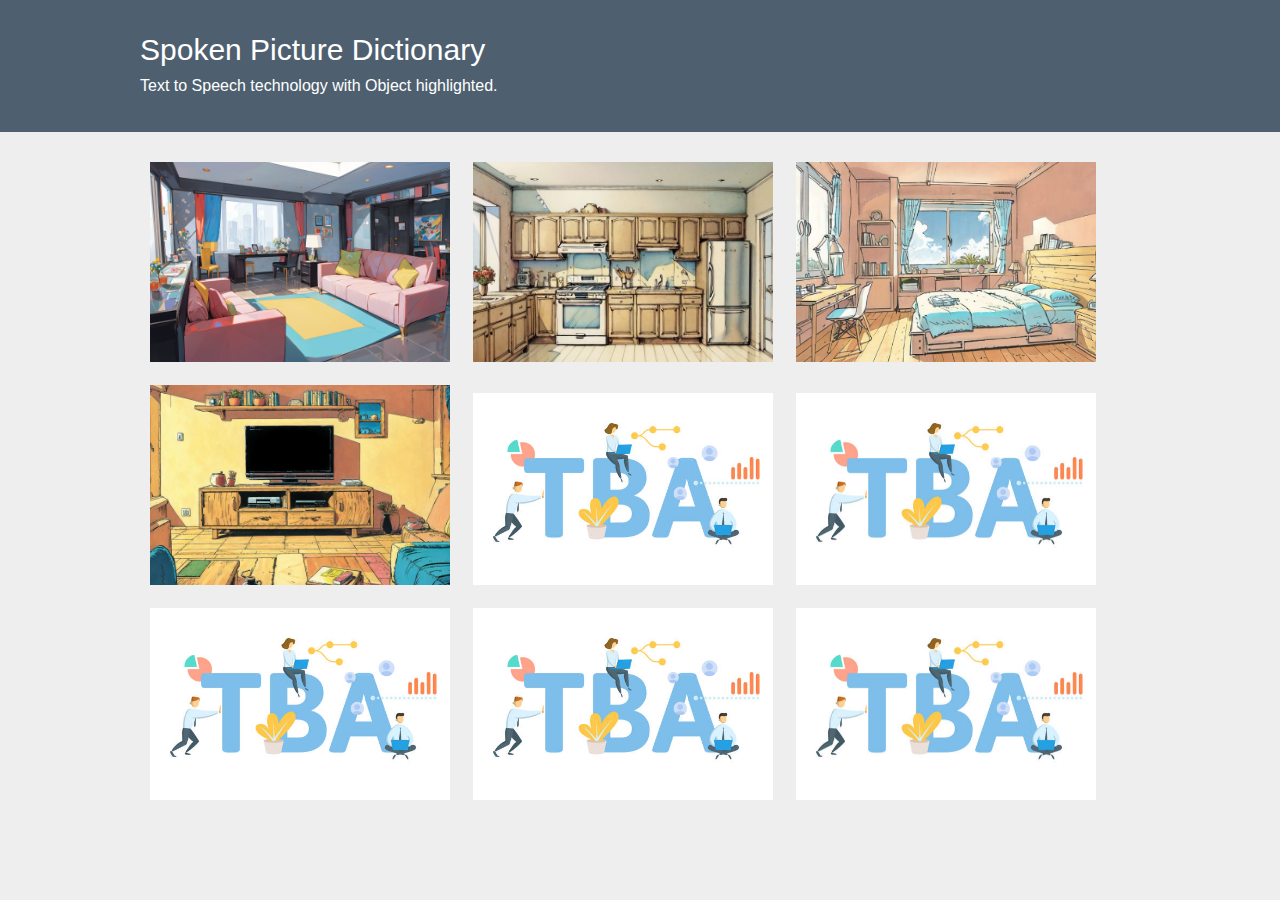
<file: index.html>
<!DOCTYPE html>
<html>
<head>
  <meta http-equiv="content-type" content="text/html; charset=UTF-8">
 	<link rel="stylesheet" href="css/sass-compiled.css" /> 
	<!-- Modrnizr Lib -->
	<script src="libs/modernizr.js" type="text/javascript"></script>
	<!-- Viewport -->
	<meta name="viewport" content="width=device-width, initial-scale=1.0">
  <script type="text/javascript" src="https://code.jquery.com/jquery-1.8.3.js"></script>
  <script type="text/javascript" src="js/main.js"> </script>
  <title>Spoken Picture Dictionary</title>
  <link href="css/main.css" rel="stylesheet" type="text/css">
<style type="text/css">
 .icon1 {
      position: fixed;
      z-index:10;
      top:2px;
      left:2px;
      height:40px;
      width :40px;
      display: none;
      //background-color: red;
      background-image: url("imgs/icons/menu40.png");
      background-repeat: no-repeat;
      filter: invert(1);  // only on dark background
      
    }
   
 .icon1:hover{
    cursor:pointer;
  }
  .pic:hover{
	cursor:pointer;
  }
 #bigbox {
  position:absolute;
  top:0;
  width:100%;
  height:100%;
  left:0;
  background-color: grey;
  overflow:auto;
 }  
 .wrapper {
 // margin:80px auto;
 }
 a {
color: white;
 }
 .pic-caption{
  height:25%;
 }
 .bottom-to-top{
  top:0;
 }
</style>  
</head>

<body class="no-touch">

<div class="icon1" onclick="loadMenu()"></div>
<div id="popup"></div>
<div class="wrap" id="bigbox"> </div>
    
  
<script type="text/javascript">

function loadMe(x) {
    var txt = x.getAttribute('src');
    screen = x.getAttribute('alt');
    var icon = document.getElementsByClassName("icon1");
    icon[0].style.display = "block";
    //screen = txt; // load the screen
    //txt = '"imgs/' + screen + "/00.jpg";
    let txt2 = 'url("' + txt + '")';
    
    $("#bigbox").html("");
    $("#bigbox").load("dictionary.html #bigbox2")
    document.body.style.backgroundImage = txt2;
    console.log(txt2);
  }
function loadMenu() {
  var icon = document.getElementsByClassName("icon1");
    icon[0].style.display = "none";
  document.body.style.backgroundImage = "none";
  document.getElementById("bigbox").style.background = "none";
 // document.getElementById("bigbox").style.backgroundColor ="grey";
   $("#bigbox").html("");
   //$("#bigbox").load("menu.html #wrapper");
   $("#bigbox").load("menu.html #container");
}

  $(document).ready(function() {
    loadMenu();
  })
  </script>
</body>
</html>
</file>
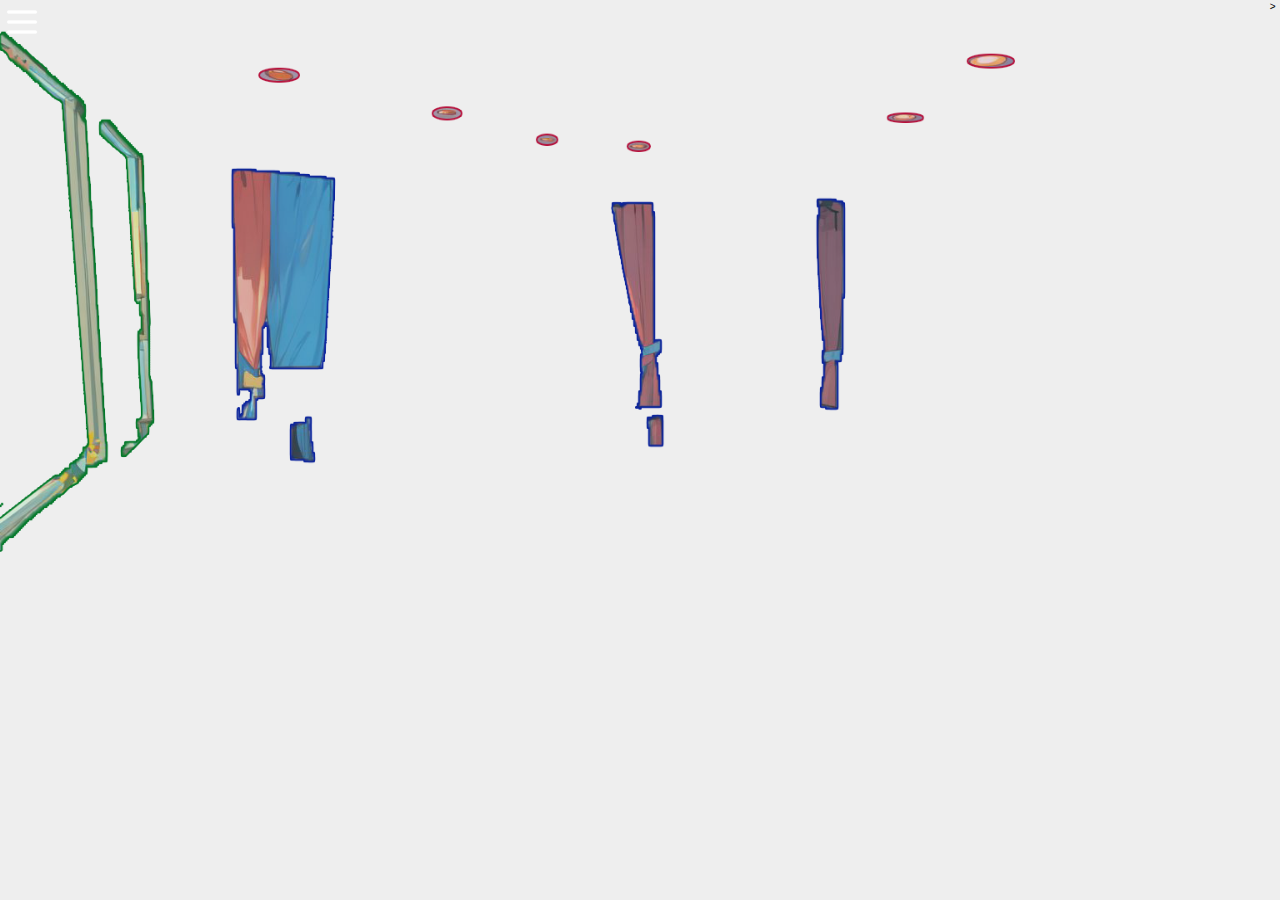
<file: dictionary.html>
<!DOCTYPE html>
<html>
<head>
  <meta http-equiv="content-type" content="text/html; charset=UTF-8">
  <!-- Enable responsive view on mobile devices -->
  <meta name="viewport" content="width=device-width, initial-scale=1.0" />
  <script type="text/javascript" src="https://code.jquery.com/jquery-1.8.3.js"></script>
  <script type="text/javascript" src="js/main.js"> </script>
  <title>Spoken Picture Dictionary</title>
  <link href="css/main.css" rel="stylesheet" type="text/css">
</head>

<body class="no-touch">

<div class="icon1"></div>
<div class="topBar"></div>
<div id="popup">Popup fixed</div>
  <div class="wrap" id="bigbox2">
    
    <!-- Define all of the tiles: -->
    <div class="row">   
		<div class="box" onmouseover="bigImg(this)" onmouseleave = "hideDetail(this)" onclick="showDetail(this)" alt="lounge/01.png">
			<div class="titleBox">
			<ul>
				<li style="background-color:blue">  <a onclick= "getText(this)">Curtains</a> </li> 
				<li style="background-color:red">  <a onclick= "getText(this)">Ceiling spot lights</a> </li> 
				<li style="background-color:green">  <a onclick= "getText(this)">Window frames</a> </li> 
			</ul>
			</div>
		</div>>
	<div class="box" onmouseover="bigImg(this)" onmouseleave = "hideDetail(this)" onclick="showDetail(this)" alt="lounge/02.png">
		<div class="titleBox">
	    <ul>
			<li style="background-color:blue">  <a onclick= "getText(this)">Glass</a> </li> 
			<li style="background-color:green">  <a onclick= "getText(this)">Windows</a> </li>  
			<li style="background-color:red">  <a onclick= "getText(this)">Ceiling spot lights</a> </li> 
		</ul>
		</div>
    </div>

    <div class="box" onmouseover="bigImg(this)" onmouseleave = "hideDetail(this)" onclick="showDetail(this)" alt="lounge/03.png">
		<div class="titleBox">
	    <ul>
			<li style="background-color:blue">  <a onclick= "getText(this)">Ceiling</a> </li> 
			<li style="background-color:green">  <a onclick= "getText(this)">Paints</a> </li>  
			
		</ul>
		</div>
    </div>
	<div class="box" onmouseover="bigImg(this)" onmouseleave = "hideDetail(this)" onclick="showDetail(this)" alt="lounge/04.png">
		<div class="titleBox">
	    <ul>
			<li style="background-color:blue">  <a onclick= "getText(this)">Curtains</a> </li> 
			<li style="background-color:green">  <a onclick= "getText(this)">Cupboard</a> </li>  
			<li style="background-color:red">  <a onclick= "getText(this)">Ceiling spot lights</a> </li> 
		</ul>
		</div>
    </div>
       </div>

    <div class="row">   
		<div class="box" onmouseover="bigImg(this)" onmouseleave = "hideDetail(this)" onclick="showDetail(this)" alt="lounge/05.png">
			<div class="titleBox">
			<ul>
				<li style="background-color:blue">  <a onclick= "getText(this)">Cups candle</a><a style = "font-size:13px">- Candle in a glass</a> </li> 
				<li style="background-color:green">  <a onclick= "getText(this)">Flowers</a> </li>  
				<li style="background-color:red">  <a onclick= "getText(this)">Cabinet</a> </li> 
			</ul>
			</div>
		</div>
	<div class="box" onmouseover="bigImg(this)" onmouseleave = "hideDetail(this)" onclick="showDetail(this)" alt="lounge/06.png">
		<div class="titleBox">
	    <ul>
			<li style="background-color:blue">  <a onclick= "getText(this)">Chairs</a> </li> 
			<li style="background-color:green">  <a onclick= "getText(this)">Flowers</a> </li>  
			<li style="background-color:red">  <a onclick= "getText(this)">Desk - table used for the office work </a> </li> 
		</ul>
		</div>
 
    </div>
    <div class="box" onmouseover="bigImg(this)" onmouseleave = "hideDetail(this)" onclick="showDetail(this)" alt="lounge/07.png">
		<div class="titleBox">
	    <ul>
			<li style="background-color:blue">  <a onclick= "getText(this)">Table lamp</a> </li> 
			<li style="background-color:red">  <a onclick= "getText(this)">Cushions - Resting pillows on sofa</a> </li> 
			<li style="background-color:green">  <a onclick= "getText(this)">drawer table </a> </li> 
		</ul>
		</div>   
    </div>
    <div class="box" onmouseover="bigImg(this)" onmouseleave = "hideDetail(this)" onclick="showDetail(this)" alt="lounge/08.png">
        <div class="titleBox">
			<ul>
				<li style="background-color:blue">  <a onclick= "getText(this)">Sofa suit</a> </li> 
				<li style="background-color:red">  <a onclick= "getText(this)">Cushions - Resting pillows on sofa</a> </li> 
				<li style="background-color:green">  <a onclick= "getText(this)">Cupboard</a> </li> 
			</ul>
		</div>
    </div>
  </div>

  <div class="row">   
	<div class="box" onmouseover="bigImg(this)" onmouseleave = "hideDetail(this)" onclick="showDetail(this)" alt="lounge/09.png">
        <div class="titleBox">
			<ul>
				<li style="background-color:blue">  <a onclick= "getText(this)">Sofa suit</a> </li> 
				<li style="background-color:red">  <a onclick= "getText(this)">Cabinet</a> </li> 
				
			</ul>
		</div>
    </div>
	<div class="box" onmouseover="bigImg(this)" onmouseleave = "hideDetail(this)" onclick="showDetail(this)" alt="lounge/10.png">
        <div class="titleBox">
			<ul>
				<li style="background-color:blue">  <a onclick= "getText(this)">Sofa suit</a> </li> 
				<li style="background-color:red">  <a onclick= "getText(this)">Carpet</a> </li> 
				
			</ul>
		</div>
    </div>
	<div class="box" onmouseover="bigImg(this)" onmouseleave = "hideDetail(this)" onclick="showDetail(this)" alt="lounge/11.png">
        <div class="titleBox">
			<ul>
				
				<li style="background-color:red">  <a onclick= "getText(this)">Carpet</a> </li> 
				
			</ul>
		</div>
    </div>
    <div class="box" onmouseover="bigImg(this)" onmouseleave = "hideDetail(this)" onclick="showDetail(this)" alt="lounge/12.png">
        <div class="titleBox">
			<ul>
				<li style="background-color:blue">  <a onclick= "getText(this)">floor tile</a> </li> 
				<li style="background-color:green">  <a onclick= "getText(this)">Floor</a> </li> 
			</ul>
		</div>
    </div>
  </div>
  </div>
  
  <!-- /#wrap -->
  
  
</body>
</html>
</file>
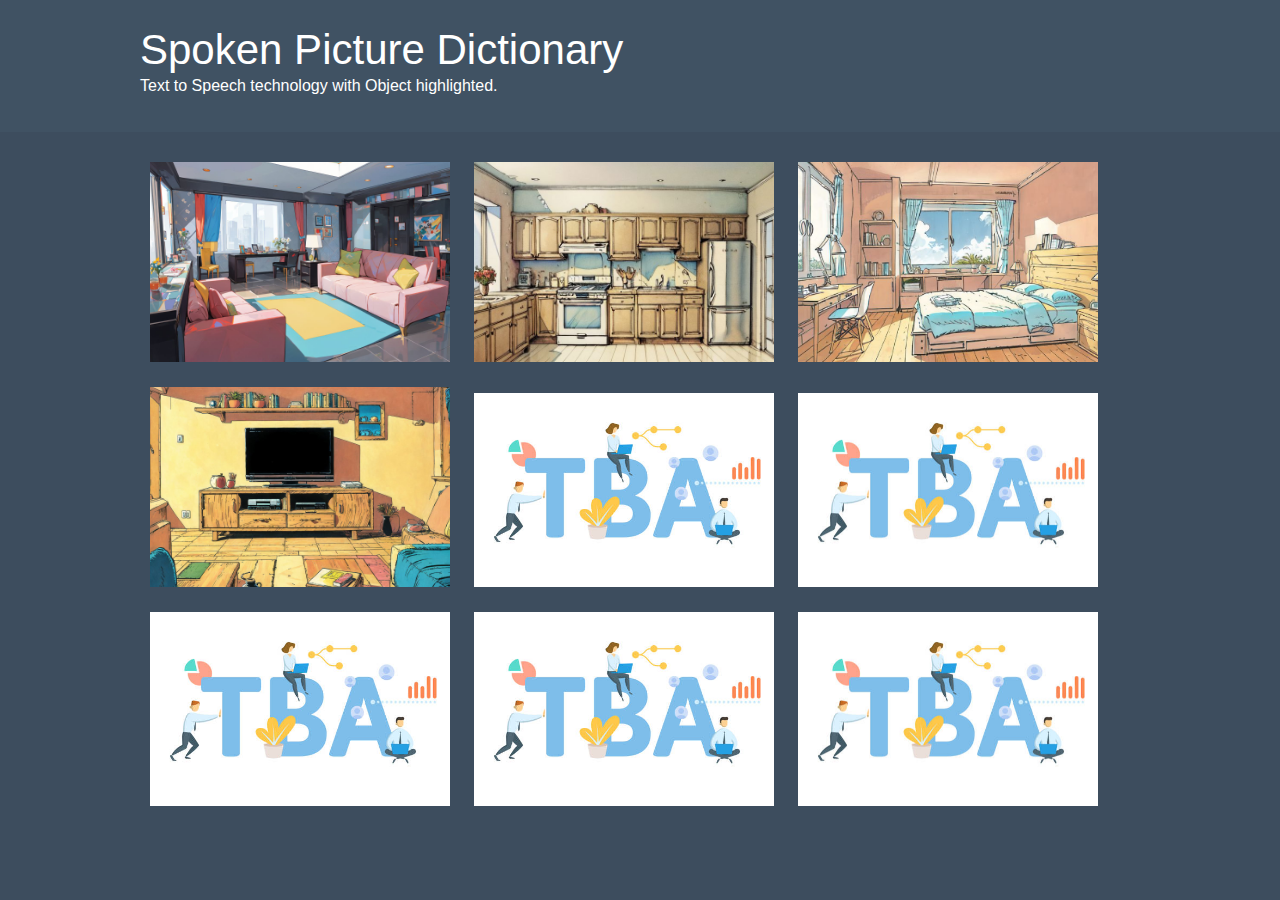
<file: menu.html>
<!DOCTYPE html>
<html lang="en">
<head>
	<title>InContent - A content image hover effects.</title>
	<meta charset="utf-8" />
	
	<!-- Main CSS -->
	<link rel="stylesheet" href="css/sass-compiled.css" />

	<!-- Modrnizr Lib -->
	<script src="libs/modernizr.js" type="text/javascript"></script>
	
	<!-- Viewport -->
	<meta name="viewport" content="width=device-width, initial-scale=1.0">

</head>
<body>
	<div id="container">
	<!-- Header with title-->
	<header>
		<div class="wrapper">
			<h1>Spoken Picture Dictionary</h1>
			<p style="font-size: 16px;"><i>Text to Speech technology with Object highlighted.</i></p>
		</div>
	</header>
	
	<!-- Begin of Effects -->

	<section class="wrapper cl" id="wrapper">
		<!--Effect: Bottom to Top -->
		<div class="pic">
		    <img src="imgs/lounge/00.jpg" class="pic-image" alt="lounge" onclick="loadMe(this)" />
			<span class="pic-caption bottom-to-top">
		        <h1 class="pic-title">Lounge</h1>
			</span>
		</div>

		<!--Effect: Top to Bottom -->
		<div class="pic">
		    <img src="imgs/kitchen/00.jpg" class="pic-image" alt="Pic"/>
			<span class="pic-caption bottom-to-top">
		        <h1 class="pic-title">Kitchen</h1>
			</span>
		</div>
		
		<div class="pic">
		    <img src="imgs/bedroom/00.jpg" class="pic-image" alt="Pic"/>
			<span class="pic-caption bottom-to-top">
		        <h1 class="pic-title">Bed room</h1>
		    </span>
		</div>

		<div class="pic">
		    <img src="imgs/tvroom/00.jpg" class="pic-image" alt="Pic"/>
			<span class="pic-caption bottom-to-top">
		        <h1 class="pic-title">TV room</h1>
		    </span>
		</div>

		<div class="pic">
		    <img src="imgs/00.jpg" class="pic-image" alt="Pic"/>
		</div>

		<div class="pic">
		    <img src="imgs/00.jpg" class="pic-image" alt="Pic"/>
		</div>

		<div class="pic">
		    <img src="imgs/00.jpg" class="pic-image" alt="Pic"/>
		</div>

		<div class="pic">
		    <img src="imgs/00.jpg" class="pic-image" alt="Pic"/>
		</div>

		<div class="pic">
		    <img src="imgs/00.jpg" class="pic-image" alt="Pic"/>
		</div>
		
	</section>
	<!-- End of effects -->
</div>
</body>
</html>
</file>
<file: css/sass-compiled.css>
@import "http://font-style: em;googleapis.com/css?family=Open+Sans)";html,body,div,span,applet,object,iframe,h1,h2,h3,h4,h5,h6,p,blockquote,pre,a,abbr,acronym,address,big,cite,code,del,dfn,em,img,ins,kbd,q,s,samp,small,strike,strong,sub,sup,tt,var,b,u,i,center,dl,dt,dd,ol,ul,li,fieldset,form,label,legend,table,caption,tbody,tfoot,thead,tr,th,td,article,aside,canvas,details,embed,figure,figcaption,footer,header,hgroup,menu,nav,output,ruby,section,summary,time,mark,audio,video{margin:0;padding:0;border:0;font-size:100%;font:inherit;vertical-align:baseline}article,aside,details,figcaption,figure,footer,header,hgroup,menu,nav,section{display:block}body{line-height:1}ol,ul{list-style:none}blockquote,q{quotes:none}blockquote:before,blockquote:after,q:before,q:after{content:'';content:none}table{border-collapse:collapse;border-spacing:0}body{background:rgba(44,62,80,0.92);color:#fff;font-size:14px;font-family:'Open Sans', sans-serif, 'trebuhet ms',HelveticaNeue, arial;height:100%;line-height:20px}*{box-sizing:border-box;-moz-box-sizing:border-box;-webkit-box-sizing:border-box}p{line-height:2.0em}h1{font-size:3.0em;line-height:40px}a{text-decoration:none;color:rgba(74,92,110,0.92)}a:hover{color:#fff}img{max-width:100%}.pull-right{float:right}.pull-left{float:left}header{padding:30px 20px;background:rgba(64,82,100,0.92);color:#ffffff;margin-bottom:20px}.btn-download{background:rgba(24,42,60,0.92);color:rgba(124,142,160,0.92);padding:20px 50px;display:inline-block;border-radius:5px}.btn-download:hover{background:rgba(94,112,130,0.92)}.wrapper{max-width:1000px;margin:0 auto}.wrapper:before,.wrapper:after{content:'';display:table;clear:both}footer{margin-top:30px;background:rgba(24,42,60,0.92);color:rgba(124,142,160,0.92);padding:20px 0;text-align:left;font-size:0.9em}@keyframes anima{from{margin-top:-50px;-ms-filter:"progid:DXImageTransform.Microsoft.Alpha(Opacity=($opacity * 100))";filter:alpha(opacity=0);-moz-opacity:0;-khtml-opacity:0;opacity:0}to{margin:auto;-ms-filter:"progid:DXImageTransform.Microsoft.Alpha(Opacity=($opacity * 100))";filter:alpha(opacity=100);-moz-opacity:1;-khtml-opacity:1;opacity:1}}@-webkit-keyframes anima{from{margin-left:-20px;-ms-filter:"progid:DXImageTransform.Microsoft.Alpha(Opacity=($opacity * 100))";filter:alpha(opacity=0);-moz-opacity:0;-khtml-opacity:0;opacity:0}to{margin-left:10px;-ms-filter:"progid:DXImageTransform.Microsoft.Alpha(Opacity=($opacity * 100))";filter:alpha(opacity=100);-moz-opacity:1;-khtml-opacity:1;opacity:1}}@media screen and (max-width: 560px){.wrapper{padding:20px}}.pic{max-width:300px;max-height:200px;position:relative;overflow:hidden;margin:10px;display:inline-block;animation:anima 2s;-webkit-animation:anima 2s;-moz-animation:anima 2s;backface-visibility:hidden;-webkit-backface-visibility:hidden}.pic-3d{-webkit-perspective:500;-webkit-transform-style:preserve-3d}.pic-caption{cursor:default;position:absolute;width:100%;height:100%;background:rgba(44,62,80,0.92);padding:10px;text-align:center;-ms-filter:"progid:DXImageTransform.Microsoft.Alpha(Opacity=($opacity * 100))";filter:alpha(opacity=0);-moz-opacity:0;-khtml-opacity:0;opacity:0}.pic-image{-webkit-transform:scale(1.1);transform:scale(1.1)}.pic:hover .pic-image{-webkit-transform:scale(1);transform:scale(1)}.pic-title{font-size:1.8em}a,a:hover,.pic .pic-image,.pic-caption,.pic:hover .pic-caption,.pic:hover img{-webkit-transition:all 0.5s ease;-moz-transition:all 0.5s ease;-o-transition:all 0.5s ease;transition:all 0.5s ease}.pic:hover .bottom-to-top,.pic:hover .top-to-bottom,.pic:hover .left-to-right,.pic:hover .right-to-left,.pic:hover .rotate-in,.pic:hover .rotate-out,.pic:hover .open-up,.pic:hover .open-down,.pic:hover .open-left,.pic:hover .open-right,.pic:hover .come-left,.pic:hover .come-right{-ms-filter:"progid:DXImageTransform.Microsoft.Alpha(Opacity=($opacity * 100))";filter:alpha(opacity=100);-moz-opacity:1;-khtml-opacity:1;opacity:1}.bottom-to-top{top:50%;left:0}.pic:hover .bottom-to-top{top:0;left:0}.top-to-bottom{bottom:50%;left:0}.pic:hover .top-to-bottom{left:0;bottom:0}.left-to-right{top:0;right:50%}.pic:hover .left-to-right{right:0;top:0}.right-to-left{top:0;left:50%}.pic:hover .right-to-left{left:0;top:0}.rotate-in{transform:rotate(90deg) scale(0.1);-webkit-transform:rotate(90deg) scale(0.1);top:0;left:0}.pic:hover .rotate-in{transform:rotate(360deg) scale(1);-webkit-transform:rotate(360deg) scale(1)}.rotate-out{transform:rotate(90deg) scale(3);-webkit-transform:rotate(90deg) scale(3);top:0;left:0}.pic:hover .rotate-out{transform:rotate(360deg) scale(1);-webkit-transform:rotate(360deg) scale(1)}.open-down{transform:rotateX(-180deg);-webkit-transform:rotateX(-180deg);top:0;left:0}.pic:hover .open-down{transform:rotateX(0);-webkit-transform:rotateX(0)}.open-up{transform:rotateX(180deg);-webkit-transform:rotateX(180deg);top:0;left:0}.pic:hover .open-up{transform:rotateX(0);-webkit-transform:rotateX(0)}.open-left{transform:rotateY(180deg);-webkit-transform:rotateY(180deg);left:0;top:0}.pic:hover .open-left{transform:rotateY(0deg);-webkit-transform:rotateY(0deg)}.open-right{transform:rotateY(-180deg);-webkit-transform:rotateY(-180deg);left:0;top:0}.pic:hover .open-right{transform:rotateY(0deg);-webkit-transform:rotateY(0deg)}.come-left{transform:rotateY(90deg) rotateX(90deg);-webkit-transform:rotateY(90deg) rotateX(90deg);left:0;top:0}.pic:hover .come-left{transform:rotateY(0) rotateX(0);-webkit-transform:rotateY(0) rotateX(0)}.come-right{transform:rotateY(-90deg) rotateX(-90deg);-webkit-transform:rotateY(-90deg) rotateX(-90deg);left:0;top:0}.pic:hover .come-right{transform:rotateY(0) rotateX(0);-webkit-transform:rotateY(0) rotateX(0)}@media screen and (max-width: 560px){.pic{max-width:400px;max-height:300px;display:block;animation:none;margin:10px auto}}
</file>
<file: css/main.css>
html, body {height: 100% }  
    body {
      margin: 0;
      padding: 0;
      background: #EEE;
      font: 10px/13px 'Lucida Sans',sans-serif;
 	  
  	  background-position: 0% 0%;
      background-size: 100% 100%;
  	  background-repeat: no-repeat;
	  overflow: hidden;
    }
   .wrap {
    // position:absolute;
     top: 80px;
      overflow: hidden;
      height: 100%;
      margin: 0px;
    }
    .topBar {
      position: absolute;
      height: 80px;
      width:100%;
      top:0;
      left:0;
      border: 2px green;
    }
    .icon1 {
      position: fixed;
      z-index:10;
      top:2px;
      left:2px;
      height:40px;
      width :40px;
      background-image: url("../imgs/icons/menu40.png");
      background-repeat: no-repeat;
      filter: invert(1);  // only on dark background
    }
    .row {
      width: 100%;
      height: 33%;
      float:left; 
    }
    #popup {
      position: absolute;
      height: 30px;
      background: gold;
      display: none;
    }
    body:has(.box:hover) {
     // background-image: url("../imgs/kitchen.jpg");
    }
    .box {
//      border: 1px solid greenyellow;
      float: left;
      height: 100%;
      position: relative;
      width: 24.8%;
      //padding-bottom: 22%;
//      &:hover{
//        .titleBox {
//          margin-bottom: 0;
//          //display:block;
//      }
//    } 
    }

  .box:hover{
    cursor: pointer;
    .titleBox {
      //margin-bottom: 0;
      //display:block;
  }
  }
    .box img {
      width: 60px;
      height: 60px;
      margin-left:0;
    }

    .box .titleBox {
      position: absolute;
      margin-bottom: 0%;
      bottom: 0px;
      width: 100%;
      display: none;
      //height:100%;
      //margin-bottom: -220px; // HIDE IT
      background: #000;
      background: rgba(0, 0, 0, 0.5);
      color: #FFF;
      -webkit-transition: all 0.3s ease-out;
      -moz-transition: all 0.3s ease-out;
      -o-transition: all 0.3s ease-out;
      transition: all 0.3s ease-out;
    }

     .titleBox, body.touch .box.touchFocus .titleBox {
     // margin-bottom: 0;
     //.box { border: 3px red;}
    }

ul {
    list-style-type: none;
    margin-left:0px;
    margin-block-start: 0.2em;
    margin-block-end: 0.2em;
    margin-inline-start: 0px;
    margin-inline-end: 0px;
    padding-inline-start: 0px;

}
ul li {
    opacity: 0.5; 
	  //vertical-align: middle;
    border:1px solid darkgrey;
    width: 100%;
    height: 60px;
    float: left;
    margin: 0px;

    text-align: left;

}

li a {
font-size: 15px;
    height: 20px;    
    margin-top: 20px;
    margin-left: 10px;
    vertical-align: top;
    display: inline-block
}
li a:hover {
    cursor: pointer;
}   

   @media only screen and (max-height : 480px) {
      // Smartphone view: 1 tile 
       li a {
		font-size: 10px;
		height: 12px;    
    	margin-top: 12px;
    	margin-left: 10px;
		}
     
    }
    @media only screen and (max-width : 650px) and (min-width : 481px) {
      // Tablet view: 2 tiles 
      li a {
		font-size: 12px;
		height: 14px;    
    	margin-top: 14px;
    	margin-left: 10px;
		}
       ul li {
          height: 40px;
      }
      .boxInner img {
      	width: 40px;
      	height: 40px;
      }
    }
    @media only screen and (max-width : 1050px) and (min-width : 651px) {
      // Small desktop / ipad view: 3 tiles 
      li a {
		font-size: 14px;
		height: 16px;    
    	margin-top: 16px;
		}
      ul li {
          height: 50px;
      }
      .boxInner img {
      	width: 50px;
      	height: 50px;
      }
     
    }
    @media only screen and (max-width : 1290px) and (min-width : 1051px) {
      // Medium desktop: 4 tiles 
      .box {
        width: 25%;
        padding-bottom: 25%;
      }
    }
</file>
